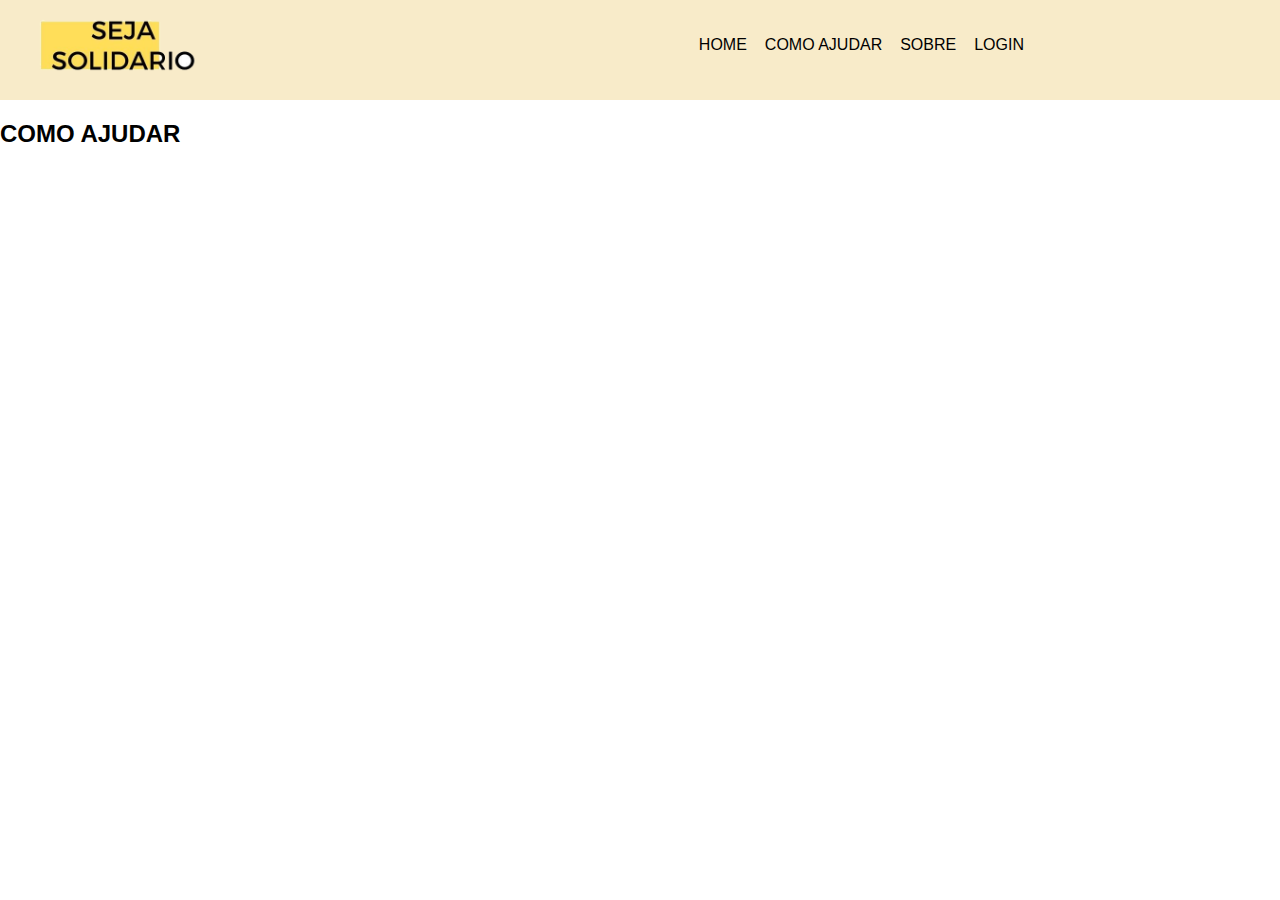
<file: ajudar.html>
<!DOCTYPE html>
<html lang="pt">

<head>
    <meta charset="UTF-8">
    <meta name="viewport" content="width=device-width, initial-scale=1.0">
    <title>Seja Solidario</title>
    <link rel="stylesheet" href="css/ajudar.css">
</head>

<body>
    
<div class="container">
  
<!--NAV--> 
<div class="navbar">
    <img src="img/logo.png" class="logoinicial">
        <ul class="listamenu"> 
            <li class="linavbar current">Home</li>
            <li><a href="ajudar.html">Como ajudar</a></li>
            <li><a href="sobre.html"></a>Sobre</li>
            <li><a href="login.html"></a>Login</li>
        </ul>
</div>
<!--END NAV-->

<!--text-->
<div class="divcorpo">
    <div class="corpo">
            <h2>COMO AJUDAR</h2>
            <p>
           </p> 
    </div>
    </div>
<!--text-->
</file>
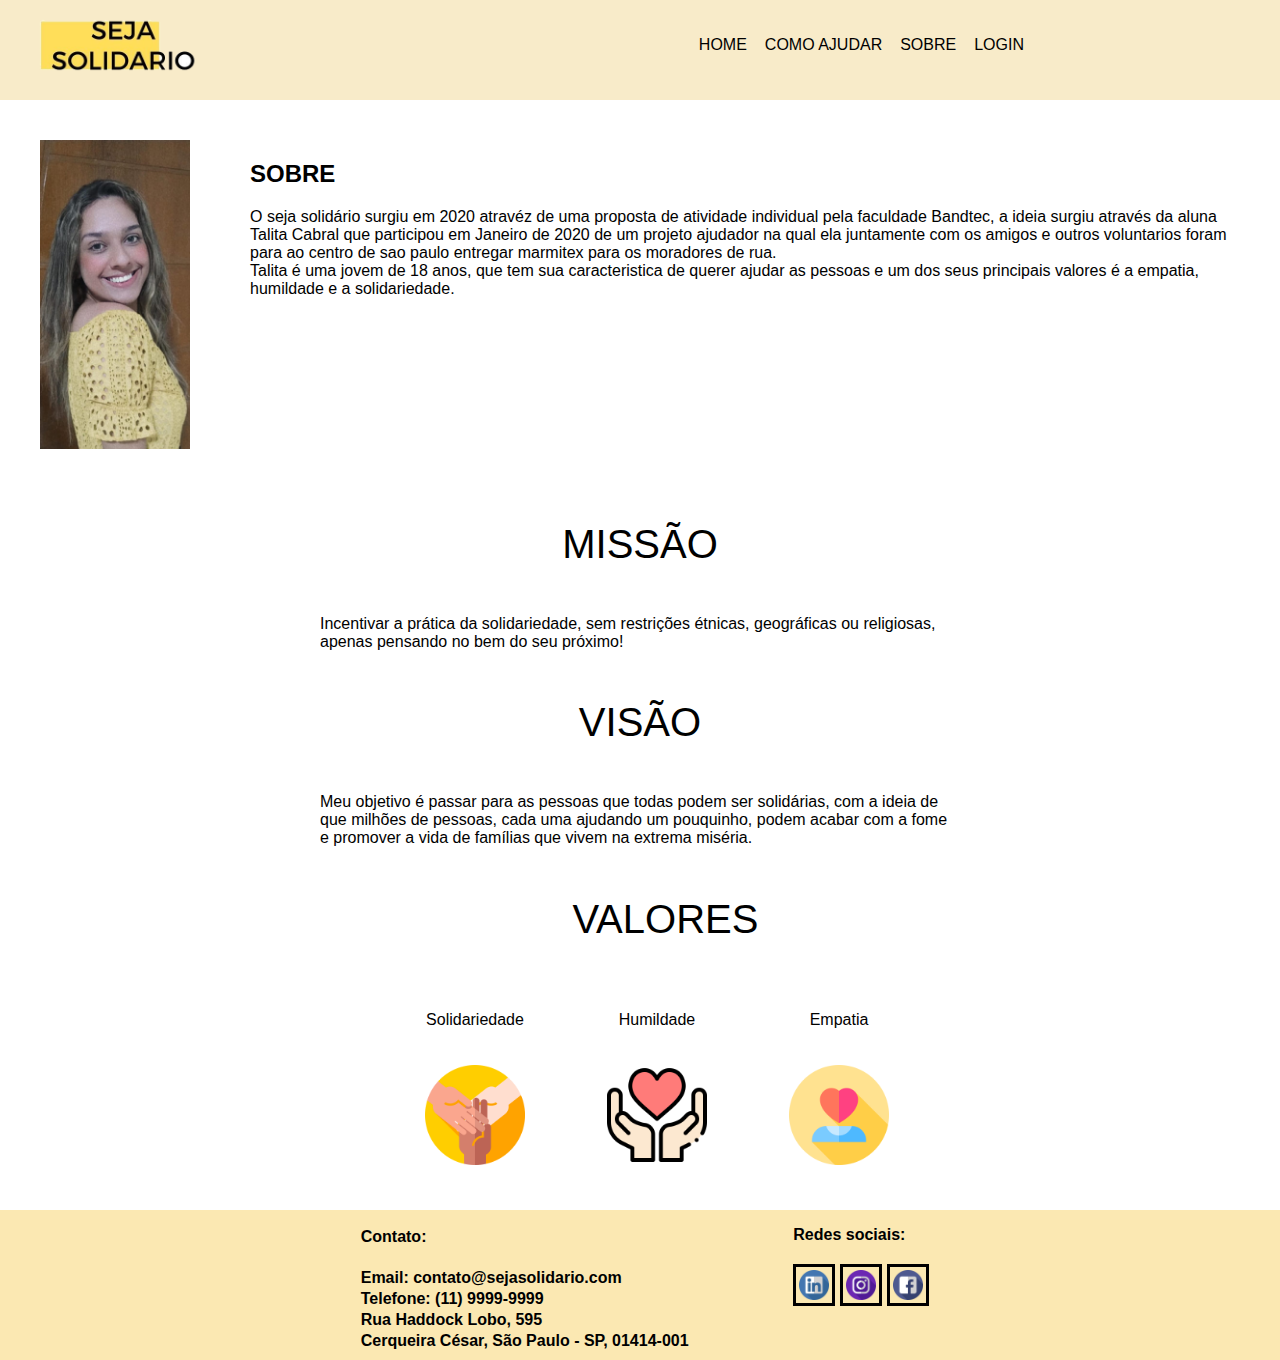
<file: sobre.html>
<!DOCTYPE html>
<html lang="pt">

<head>
    <meta charset="UTF-8">
    <meta name="viewport" content="width=device-width, initial-scale=1.0">
    <title>Seja Solidario</title>
    <link rel="stylesheet" href="css/sobre.css">
</head>

<body>

    <div class="container">
  
        <!--NAV--> 
        <div class="navbar">
            <img src="img/logo.png" class="logoinicial">
                <ul class="listamenu"> 
                    <li class="linavbar current">Home</li>
                    <li><a href="ajudar.html">Como ajudar</a></li>
                    <li><a href="sobre.html"></a>Sobre</li>
                    <li><a href="login.html"></a>Login</li>
                </ul>
        </div>
        <!--END NAV-->
        
        <div class="sobre">
            <div class="sobre-foto">
                <img src="img/talita1.jpeg" class="sobre-talita">
            </div>
    
            <div class="sobre-text">    
            <p><h2>SOBRE</h2>
                O seja solidário surgiu em 2020 atravéz de uma proposta de atividade individual pela faculdade Bandtec,
                a ideia surgiu através da aluna Talita Cabral que participou em Janeiro de 2020 de um projeto ajudador
                na qual ela juntamente com os amigos e outros voluntarios foram para ao centro de sao paulo entregar marmitex 
                para os moradores de rua. <br>
                Talita é uma jovem de 18 anos, que tem sua caracteristica de querer ajudar as pessoas
                e um dos seus principais valores é a empatia, humildade e a solidariedade.
            </p>
        </div>
    </div>
    

    <div class="missao">
        <div class="missao-text">
            <h2>Missão</h2>
            <p> Incentivar a prática da solidariedade, sem restrições étnicas, geográficas ou religiosas, apenas pensando no bem do seu próximo!</p>
        </div>
    </div>

    <div class="visao">
        <div class="visao-text">
            <h2>Visão</h2>
            <p>Meu objetivo é passar para as pessoas que todas podem ser solidárias, com a ideia de que milhões de pessoas, cada uma ajudando um pouquinho, 
            podem acabar com a fome e promover a vida de famílias que vivem na extrema miséria.</p>
        </div>    
    </div>    

    <div class="valores">
        <div class="valores-text">
            <h2>Valores</h2>
          
            <div class="icones">

            <div class="solidario-icone">
            <p>Solidariedade</p>    
             <img src="img/solidariedade.png" class="img-solidario">
            </div>

            <div class="humilde-icone">
            <p>Humildade</p>   
            <img src="img/humildade.png" class="img-humilde">
            </div>

            <div class="empatia-icone">
            <p>Empatia</p>
            <img src="img/empatia.png" class="img-empatia">
           </div> 
        </div>    
    </div>
    </div>    

<!--FOOTER--> 
<div class="footer">
    <div class="footer-div">
      <div class="footer-contato">
          <p class="footer-title">Contato:</p>
          <p>Email: <a href="email: contato@sejasolidario.com">contato@sejasolidario.com</a> <br>
             Telefone: (11) 9999-9999 <br>
              Rua Haddock Lobo, 595 <br> Cerqueira César, São Paulo - SP, 01414-001
          </p>
      </div>
      <div class="footer-social">
          <p class="footer-title">Redes sociais:</p>
          <div class="redes-sociais">
              <a href="https://www.linkedin.com" target="_blank"><img src="./img/linkedin.png"></a>
              <a href="https://www.instagram.com" target="_blank" class="redesSociaisIMG"><img
                      src="./img/instagram.png"></a>
              <a href="https://www.facebook.com" target="_blank" class="redesSociaisIMG"><img src="./img/facebook.png"></a>
          </div>
      </div>
  </div>
  </div>
  <!-- Final do footer -->
</file>
<file: css/ajudar.css>
/* width */
::-webkit-scrollbar {
    width: 10px;
  }
  
  /* Track */
  ::-webkit-scrollbar-track {
    background: white; 
  }
   
  /* Handle */
  ::-webkit-scrollbar-thumb {
    background: #888; 
  }
  
  /* Handle on hover */
  ::-webkit-scrollbar-thumb:hover {
    background: #555; 
  }
 
  /* .navbar h1 {
    float: left;
    margin-top: 30px;
} */

/* está determinando que um elemento deve ser retirado do seu fluxo normal e 
colocado ao longo do lado direito do containêr, onde textos e elementos em 
linha irão se posicionar ao seu redor.  */
.navbar ul {
    float: right;
    text-transform: uppercase;
}
.li.navbar.current {
    color: black;
}

/* está deixando lado a lado a listamenu */
.navbar li {
    color: rgb(0, 0, 0);
    float: left;
    list-style: none;
    margin-left: 18px;
    margin-top: 20px;
}

/* .navbar h1 span {
    color: rgb(124, 0, 0)
} */

.current {
    color: black;
}

.navbar {
    color: white;
    height: 100px;
    border-bottom: 4px black solid;
    padding-right: 20%;
  }
body {
    font-family: Arial, Helvetica, sans-serif;
    margin: 0;
}
/* BUTTON */
a {
    text-decoration: none;
    color: black;
}

a:hover {
    font-weight: bold;
}

.logoinicial {
  margin-top: -74px;
  width: 237px;
  margin-left: 0%;
}

.navbar {
    background-color:  #f8ebc9;   
    color: white;
    height: 100px;
    border-bottom: 4px black;
    padding-right: 20%;
  }

  /*----------------------------- FOOTER--------------------------------*/
/* Está alinhando a div do footer no centro */
.footer {
  height: 150px;
    background: #fbe8b2;
    display: flex;
    justify-content: center;
  }
  /* está alinhando os itens do footer no centro, no caso o "5gSoluções", "Contato" e "Redes Sociais" que tem lá dentro */
  .footer-div {
    width: 60%;
    display: flex;
    justify-content: space-evenly;
    color: black;
    font-weight: bold;
  }
  /* Alinha o conteúdo que tem dentro de cada div, exemplo os dados de contato, e o texto sobre a 5G Soluções */
  .footer-conteudo {
    display: flex;
    flex-direction: column;
    color: black;
  }
  /* line-height está aumentando a distancia entre as linhas, e esta pintando o conteúdo de branco com color */
  .footer-contato {
    line-height: 21px;
    color: black;
    margin: 0 10px 0 10px;
  }
  /*  muda a cor da letra do email para branco */
  .footer-contato a {
    color: black;
  }
  /* Da a cor ao email quando passa o mouse em cima */
  .footer-contato a:hover {
    color: rgb(83, 83, 82);
    transition: 0.3s;
  }
  /* Seta um tamanho para as redes sociais */
  .footer-social img {
    display: flex;
    height: 30px;
    width: 30px;
  }
  /* Alinha os ícones das redes sociais horizontalmente e */
  .redes-sociais {
    display: flex;
  }
  /* Coloca a borda em volta dos icones das redes sociais */
  .redes-sociais a {
    border: 3px solid black;
    padding: 3px;
    transition: 0.5s;
  }
  /* Animação de efeito quando passa o mouse em cima das redes sociais. */
  .redes-sociais a:hover {
    transition: 0.3s;
    border: 3px solid #ffffff;
  }
  /* Da um espaçamento entre as redes sociais para elas não ficarem coladas */
  .redesSociaisIMG {
    margin-left: 5px;
  }
  /* Aumenta a ditancia dos títulos do footer com o conteúdo deles */
  .footer-title {
    margin-bottom: 20px;
  }
  /* Alinha, da cor e posiciona os itens do footer final *aquela barra branca* */
  .footer-end {
    height: 45px;
    background-color: black;
    color: rgb(82, 129, 102);
    display: flex;
    align-items: center;
    justify-content: center;
    font-weight: bold;
  }
</file>
<file: css/sobre.css>
/* width */
::-webkit-scrollbar {
    width: 10px;
  }
  
  /* Track */
  ::-webkit-scrollbar-track {
    background: white; 
  }
   
  /* Handle */
  ::-webkit-scrollbar-thumb {
    background: #888; 
  }
  
  /* Handle on hover */
  ::-webkit-scrollbar-thumb:hover {
    background: #555; 
  }
 
/* está determinando que um elemento deve ser retirado do seu fluxo normal e 
colocado ao longo do lado direito do containêr, onde textos e elementos em 
linha irão se posicionar ao seu redor.  */
.navbar ul {
    float: right;
    text-transform: uppercase;
}
/* está deixando lado a lado a listamenu */
.navbar li {
    float: left;
    list-style: none;
    margin-left: 18px;
    margin-top: 20px;
}
.navbar {
  background-color:  #f8ebc9;   
  color: rgb(0, 0, 0);
  height: 100px;
  border-bottom: 4px black;
  padding-right: 20%;
}


.current {
    color: rgb(0, 0, 0)
}

body {
    font-family: Arial, Helvetica, sans-serif;
    margin: 0;
}
/* BUTTON */
a {
    text-decoration: none;
    color: rgb(0, 0, 0);
}

a:hover {
    font-weight: bold;
}

.logoinicial {
  margin-top: -74px;
  width: 237px;
  margin-left: 0%;
}
.sobre {
  display: flex;

  padding: 40px; 
  border: black;
}
.sobre-talita{
display: flex;
width: 150px;
justify-content: space-around;
}
.sobre-foto{
display: flex;
margin-right: 5%;
justify-content: space-around;
}
.sobre-text h2 p {
display: flex;

align-items: center;
}

.missao{
  display: flex;
  justify-content: space-evenly;
  align-items: center;
}
.missao-text h2 {
  font-size: 40px;
  line-height: 44px;
  font-weight: 500;
  color: black;
  text-transform: uppercase;
}

.missao-text {
  width: 50%;
  display: flex;
  justify-content: space-evenly;
  align-items: center;
  flex-direction: column;
}

.visao{
  display: flex;
  justify-content: space-evenly;
  align-items: center;
}
.visao-text h2 {
  font-size: 40px;
  line-height: 44px;
  font-weight: 500;
  color: black;
  text-transform: uppercase;
}
.visao-text {
  width: 50%;
    display: flex;
    justify-content: space-evenly;
    align-items: center;
    flex-direction: column;
}
.valores{
  display: flex;
  justify-content: space-between;
  align-items: center;
  margin-left: 30%;
  
}
.valores-text h2 {
  font-size: 40px;
  line-height: 44px;
  font-weight: 500;
  color: black;
  text-transform: uppercase;
  text-align: center;
  margin-left: 34%;
}

.icones{
  display: flex;
}
.solidario-icone{
margin: 5%;
text-align: center;
}
.humilde-icone{
margin: 5%;
text-align: center;
}
.empatia-icone{
margin: 5%;
text-align: center;
}
.estrela-icone{
  margin: 5%;
  }
.img-solidario{
  width: 100px;
  padding: 20px;
  align-items: center;
}
.img-empatia{
  width: 100px;
  padding: 20px;
  align-items: center;
}
.img-humilde{
  width: 100px;
  padding: 20px;
  align-items: center;
}
 
 /*----------------------------- FOOTER--------------------------------*/
/* Está alinhando a div do footer no centro */
.footer {
  height: 150px;
   background: #fbe8b2;
  display: flex;
  justify-content: center;
}
/* está alinhando os itens do footer no centro, no caso o "5gSoluções", "Contato" e "Redes Sociais" que tem lá dentro */
.footer-div {
  width: 60%;
  display: flex;
  justify-content: space-evenly;
  color: black;
  font-weight: bold;
}
/* Alinha o conteúdo que tem dentro de cada div, exemplo os dados de contato, e o texto sobre a 5G Soluções */
.footer-conteudo {
  display: flex;
  flex-direction: column;
  color: black;
}
/* line-height está aumentando a distancia entre as linhas, e esta pintando o conteúdo de branco com color */
.footer-contato {
  line-height: 21px;
  color: black;
  margin: 0 10px 0 10px;
}
/*  muda a cor da letra do email para branco */
.footer-contato a {
  color: black;
}
/* Da a cor ao email quando passa o mouse em cima */
.footer-contato a:hover {
  color: rgb(83, 83, 82);
  transition: 0.3s;
}
/* Seta um tamanho para as redes sociais */
.footer-social img {
  display: flex;
  height: 30px;
  width: 30px;
}
/* Alinha os ícones das redes sociais horizontalmente e */
.redes-sociais {
  display: flex;
}
/* Coloca a borda em volta dos icones das redes sociais */
.redes-sociais a {
  border: 3px solid black;
  padding: 3px;
  transition: 0.5s;
}
/* Animação de efeito quando passa o mouse em cima das redes sociais. */
.redes-sociais a:hover {
  transition: 0.3s;
  border: 3px solid #ffffff;
}
/* Da um espaçamento entre as redes sociais para elas não ficarem coladas */
.redesSociaisIMG {
  margin-left: 5px;
}
/* Aumenta a ditancia dos títulos do footer com o conteúdo deles */
.footer-title {
  margin-bottom: 20px;
}
/* Alinha, da cor e posiciona os itens do footer final *aquela barra branca* */
.footer-end {
  height: 45px;
  background-color: black;
  color: rgb(82, 129, 102);
  display: flex;
  align-items: center;
  justify-content: center;
  font-weight: bold;
}
</file>
